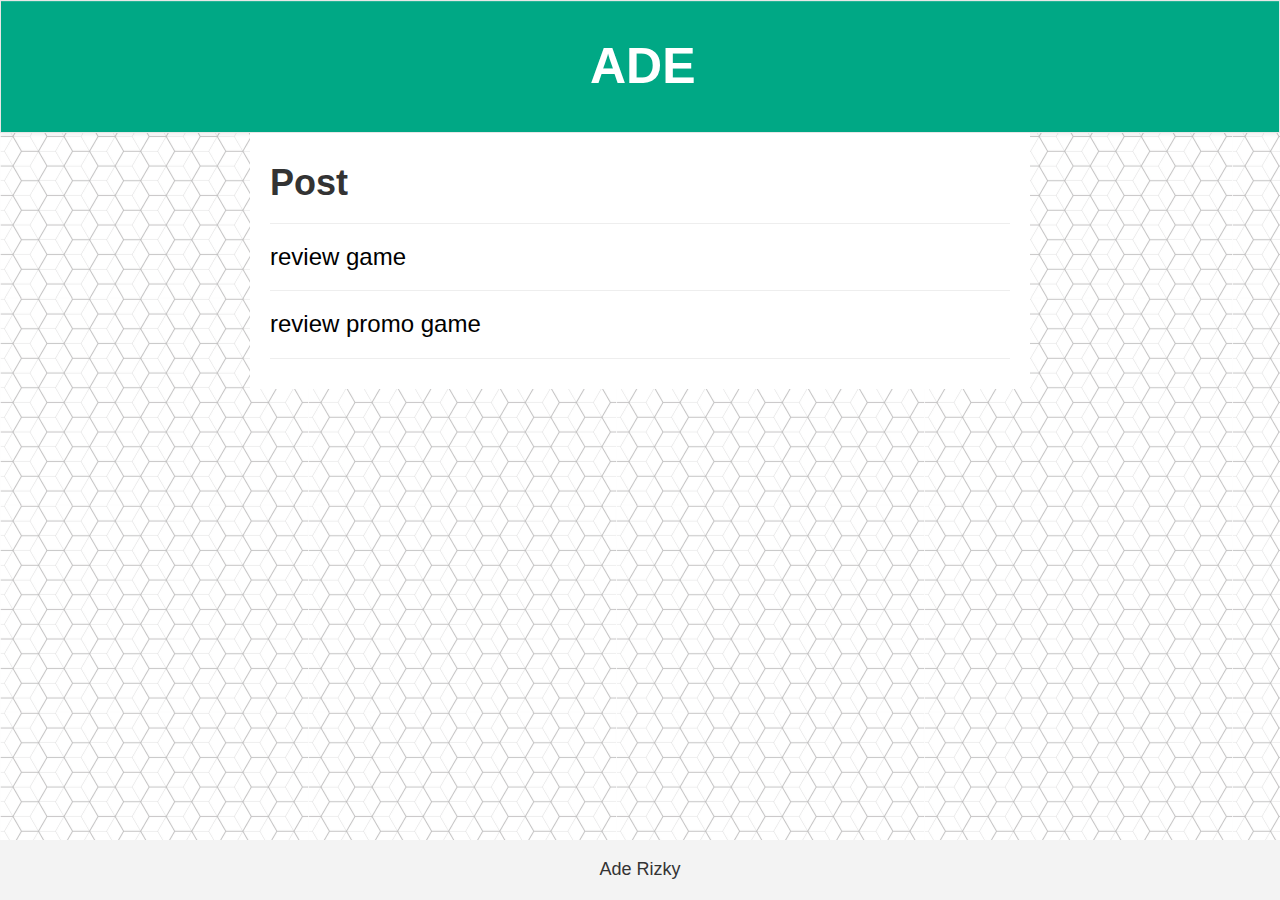
<file: index.html>
<!DOCTYPE html>
<html>

<head>
    <meta charset="utf-8">
    <meta name="viewport" content="width=device-width, initial-scale=1.0">
    <meta name="theme-color" content="#00a885" />
    <link rel="shortcut icon" href="assets/img/icon.png" type="image/x-icon">
    <title>ADE</title>
    <link rel="stylesheet" href="assets/bootstrap/css/bootstrap.min.css">
    <link rel="stylesheet" href="assets/css/styles.css">
    <link rel="stylesheet" href="assets/font-awesome/css/font-awesome.css">
    <link href="https://fonts.googleapis.com/css?family=Montserrat" rel="stylesheet">
</head>
<style>
gap{
    content: '';
    margin:5px;
}

</style>

<body>

    <nav class="navbar navbar-default" style="margin-bottom: 0;border-radius: 0px">
        <div class="container-fluid">
            <div class="navbar-header" style="font-weight: bold;" >ADE
                <button class="navbar-toggle collapsed" data-toggle="collapse" data-target="#navcol-1"><span class="sr-only">Toggle navigation</span><span class="icon-bar"></span><span class="icon-bar"></span><span class="icon-bar"></span></button>
            </div>
            <div class="collapse navbar-collapse" id="navcol-1">
                <ul class="nav navbar-nav"></ul>
            </div>
        </div>
    </nav>
    <div class="container" id="article-content" >
        <div class="row" id="content-row" >
            <div class="col-md-2" ></div>
            <div class="col-md-8" style="background-color: white;">

            <div class="row">
                <div class="col-md-12" style="padding:10px 20px" id="content">
                    <h1><strong>Post</strong></h1>
                    <hr id="selector">
                    <ul id="list-artikel">
                            
                        </ul>
                </div>
                    <!-- <div class="col-md-4">
                    <h3 class="head monts"><span>Post</span></h3>
                        <ul id="list-artikel">
                            <li>
                                <a href="">
                                    <h3>lnawldnaown oabdoi aoib wi awndpwani</h3>
                                </a>
                            </li>
                        </ul>
                    </div> -->
                </div>
                </div>
            
        </div>
    </div>
    <footer class="footer">
        <h4>Ade Rizky</h4>
    </footer>
    <script src="assets/js/jquery.min.js"></script>
    <script src="assets/bootstrap/js/bootstrap.min.js"></script>
    <script src="assets/js/list-artikel.js"></script>
    <script>
    // listArtikel('index');
    // function listArtikel(page){
    //     var link='php/listArtikel.php';
    //     $.get(link,{page:page},function(data){
    //         // var d=JSON.parse(data);
    //         // alert(data);
    //         data=JSON.parse(data);
    //         for (var i = 0; i < data.length; i++) {
    //             var text=data[i].split('.');
    //             var h=text[0].substring(0,5)+'...';
    //             var html='<li><a href="'+data[i]+'"><h3>'+h+'</h3></a></li>';
    //             $('#list-artikel').append(html);
    //         }
    //     });
    // }
    listArtikel('index');
    // alert($("#coba").clone().children().remove().text());
    </script>
</body>

</html>
</file>
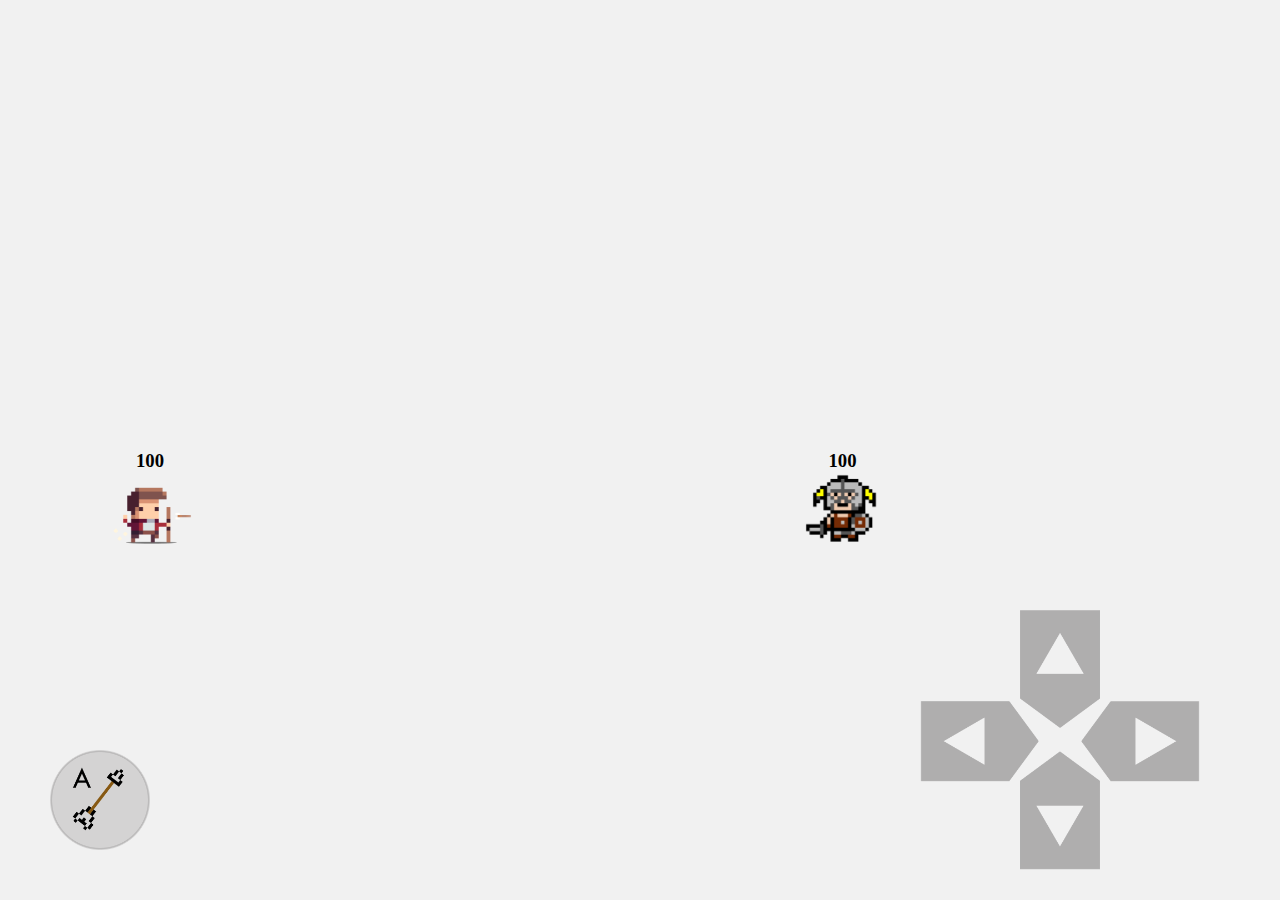
<file: game.html>
<!DOCTYPE html>
<html>
<head>
	<title></title>
</head>
<style>
	#field{
		background-color: #f1f1f1;
		width: 100%;
		height:100%;
		position: fixed;
		z-index: -1;
		top: 0;
		left: 0;
	}
	.char{
		position: fixed;
		z-index: 2;
	}
	.char .hp{
		margin:0;
		text-align: center;
	}
	.enemy{
		top: 50%;
		right: 400px;
	}
	.hero{
		top: 50%;
		left: 100px;
	}
	.attack{
		position: fixed;
		width: 50px;
		height: auto;
		display: none;
	}
	#att-btn{
		position: fixed;
		bottom: 50px;
		left: 50px;
	}
	.control{
		position: fixed;
		bottom: 50px;
		right: 50px;
	}
	.control img{
		position: absolute;
		width: 80px;
	}
	#up{
		right: 130px;
    	bottom: 122px;
	}
	#down{
	    right: 130px;
	    transform: rotate(180deg);
	    bottom: -19px;
	}
	#left{
		right: 210px;
	    bottom: 50px;
	    transform: rotate(270deg);
	}
	#right{
		bottom: 50px;
		right: 50px;
		transform: rotate(90deg);
	}
	#arrow{
		z-index: 1;
	}
	

	@media (min-width: 500px){
		/*#field{
			transform: rotate(90deg);
		}*/
	}
</style>
<body>
<section id="field">
<p id='test' style="text-align: center;"></p>
<div class="char hero" id="hero">
	<h3 id="hp-hero" class="hp">100</h3>
	<img src="char.png" width="100" height="auto" id="char"></div>
<div class="char enemy" id="enemy">
	<h3 id="hp-enemy" class="hp"></h3>
	<img src="enemy.png" width="75" height="auto" >
</div>


<img src="att-btn.png" width="100" height="auto" id="att-btn" onclick="buttonAttack();">
<div class="control">
	<img src="arah.png" width="50" id="up" onclick="moveUp()" >
	<img src="arah.png" width="50" id="down" onclick="moveDown()" >
	<img src="arah.png" width="50" id="left" onclick="moveLeft()" >
	<img src="arah.png" width="50" id="right" onclick="moveRight()" >
</div>

</section>
<script src="assets/js/jquery.min.js"></script>
 <script>
 var speed=10;
 var range=10;
 var temp=0;
 var att=[];
 var attack_status=0;
 var hp_enemy=100;
 $('#hp-enemy').append(hp_enemy);
 var ar_r=0;
 
 var char_side=1;
 function moveLeft(){
 	var obj=document.getElementById('hero');
 	var left=obj.offsetLeft;
 	var move =left-speed;
 	document.getElementById('hero').style.left=move+'px';
 	if(char_side==1){
 		obj.style.transform="scaleX(-1)";
 		char_side=2;
 	}
 }
 function moveUp(){
 	var obj=document.getElementById('hero');
 	var top=obj.offsetTop;
 	var move =top-speed;
 	document.getElementById('hero').style.top=move+'px';
 }
 function moveRight(){
 	var obj=document.getElementById('hero');
 	var left=obj.offsetLeft;
 	var move =left+speed;
 	document.getElementById('hero').style.left=move+'px';
 	if(char_side==2){
 		obj.style.transform="scaleX(1)";
 		char_side=1;
 	}
 }
 function moveDown(){
 	var obj=document.getElementById('hero');
 	var top=obj.offsetTop;
 	var move =top+speed;
 	document.getElementById('hero').style.top=move+'px';
 }
 function buttonAttack(){
 	attack();
 	attack_status=1;
 }
 function attack(){
 	if(attack_status==0){
 	 	var att_arrow=$('<img src="arrow.png"  class="attack">');
 	 	document.getElementById('field').append(att_arrow[0]);
 	 	var obj=document.getElementsByClassName('attack')[0];
 	 	var pos=document.getElementById('hero');
 	 	var left=pos.offsetLeft;
 	 	var top=pos.offsetTop;
 	 	obj.style.display='block';
 	 	obj.style.left=left+10+'px';
 	 	obj.style.top=top+20+'px';
 	 	obj.style.transform="rotate(90deg)";
 	 	var arrah=char_side;
 	 	arrah.staticVar=char_side;
 	 	att=setInterval(function(){arrow(obj,left,top,temp,char_side);},50);
 	 	temp++;
 	 	ar_r=0;
 	 }
 }

 function arrow(obj,x,y,t,arah){
 	if(ar_r==0){
 		ar_r= arah;
 	}
 	var left=obj.offsetLeft;
 	var top=obj.offsetTop;
 	var move=0;
 	var r=x+400;
 	if(ar_r==1){
 	 	move=left+speed*2;
 	 	obj.style.transform='rotate(90deg)';
 	 	if(move>=r){
	 		clearInterval(att);
	 		obj.remove();
	 		attack_status=0;
	 	}
 	}else{
 		move=left-speed*2;
 		obj.style.transform='rotate(270deg)';
 		r=x-400;
 		if(move<=r){
	 		clearInterval(att);
	 		obj.remove();
	 		attack_status=0;
	 	}
 	}
 	obj.style.top=y+'px';
 	obj.style.left=move+'px';
 	
 	hit(move,y,obj);
 }

 function hit(x,y,obj){
 	var enemy=document.getElementById('enemy');
 	var left=enemy.offsetLeft;
 	var top=enemy.offsetTop;
 	var sx=enemy.offsetWidth;
 	var sy=enemy.offsetHeight;
 	var bx=left+sx;
 	var by=top+sy;
 	$("#test").html(left+'/'+top+'/'+bx+'/'+by+'/'+x+'/'+y);
 	if(y>=top&&y<=by){
 		if(x>=left&&x<=bx){
 			hp_enemy-=10;
 			$('#hp-enemy').html(hp_enemy);
 			clearInterval(att);
	 		obj.remove();
	 		attack_status=0;
	 		if(hp_enemy<=0){
	 			disappear(enemy);
	 		}
 		}
 	}
 	
 }

 function disappear(obj){
 	obj.remove();
 }


	
 	window.addEventListener('keydown', function(event) {
	  switch (event.keyCode) {
	    case 37: // Left
	      moveLeft();
	    break;

	    case 38: // Up
	      moveUp();
	    break;

	    case 39: // Right
	      moveRight();
	    break;

	    case 40: // Down
	      moveDown();
	    break;
	    case 32:
	    	attack();
	    	attack_status=1;
	    break;
	     case 97:
	    	attack();
	    	attack_status=1;
	    break;
	  }
	}, false);
 </script>

</body>
</html>
</file>
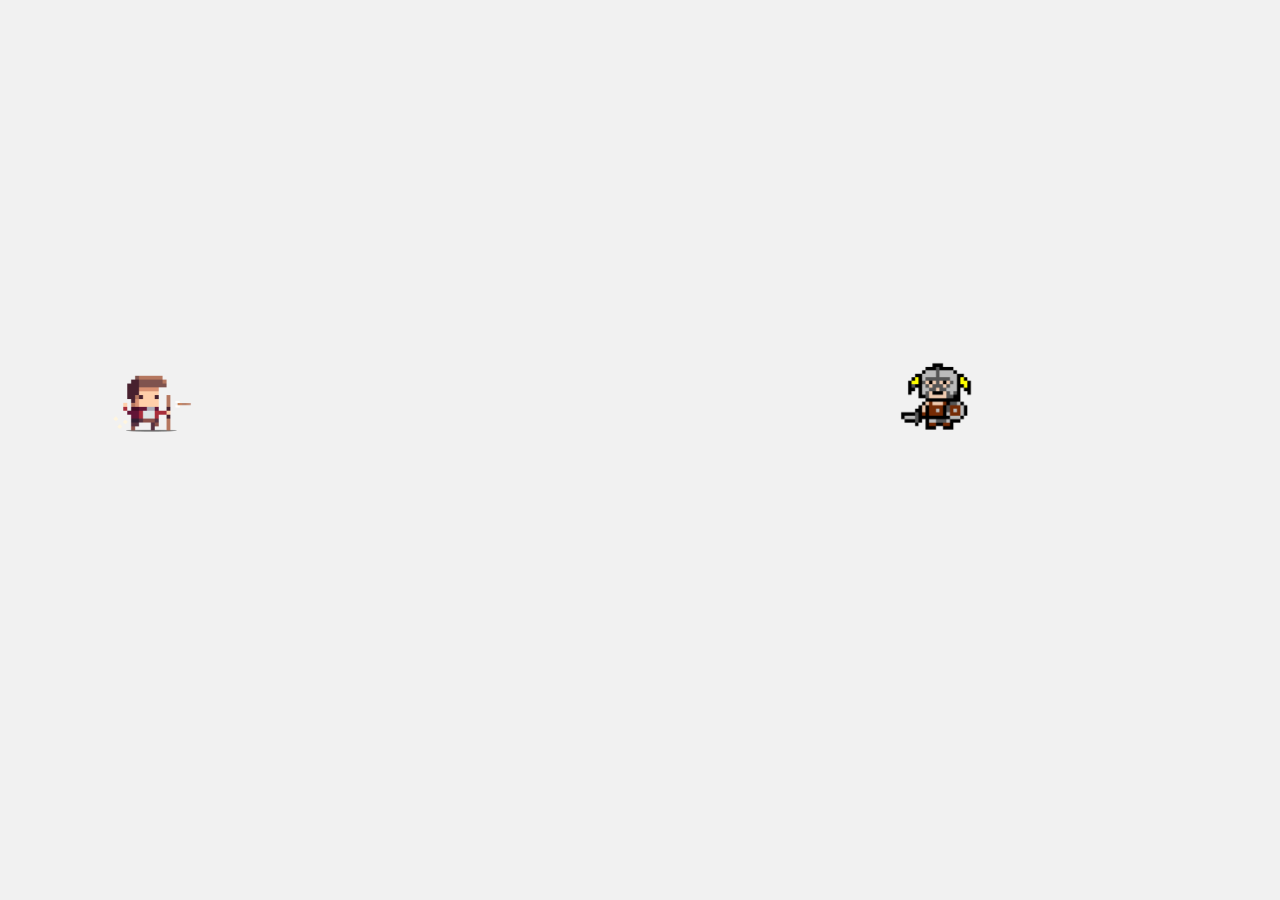
<file: game2.html>
<!DOCTYPE html>
<html>
<head>
	<title></title>
</head>
<style>
	#field{
		background-color: #f1f1f1;
		width: 100%;
		height:100%;
		position: fixed;
		z-index: -1;
		top: 0;
		left: 0;
	}
	#char{
		position: fixed;
		top: 40%;
		left: 100px;
	}
	#enemy{
		position: fixed;
		top: 40%;
		left: 900px;
	}
	.attack{
		position: fixed;
		width: 50px;
		height: auto;
		display: none;
	}
	@media (min-width: 500px){
		/*#field{
			transform: rotate(90deg);
		}*/
	}
</style>
<body>
<section id="field" onclick="coor()">
<img src="char.png" width="100" height="auto" id="char">
<img src="enemy.png" width="75" height='auto' id='enemy'>

</section>
<script src="assets/js/jquery.min.js"></script>
 <script>
 var x=0,y=0;
 var char=document.getElementById('char');
 var field=document.getElementById('field');
 

 
 	function coor(){
 		x=event.clientX;
 		y=event.clientY;
 	}
 	function reset(){
 		char.style.top='40%';
 		char.style.left='100px';
 	}
 	function attack(){
 		char.style.top=y-50+'px';
 		char.style.left=x-40+'px';
 		fireball();
 	}
 	function fireball(){
 		var fb =$("<img src='fire.png' width='50' height='auto' id='fire' style='position:fixed;transform:rotate(180deg);top:"+y+"px;left:"+x+"px;'>");
 		field.append(fb[0]);
 	}

 	window.addEventListener('keydown', function(event) {
	  switch (event.keyCode) {
	    case 32: // space
	      attack();
	    break;

	    case 65: // a
	      moveUp();
	    break;

	    case 83: // s
	      moveRight();
	    break;

	  //   case 40: // Down
	  //     moveDown();
	  //   break;
	  //   case 32:
	  //   	attack();
	  //   break;
	  }
	}, false);
 
 </script>

</body>
</html>
</file>
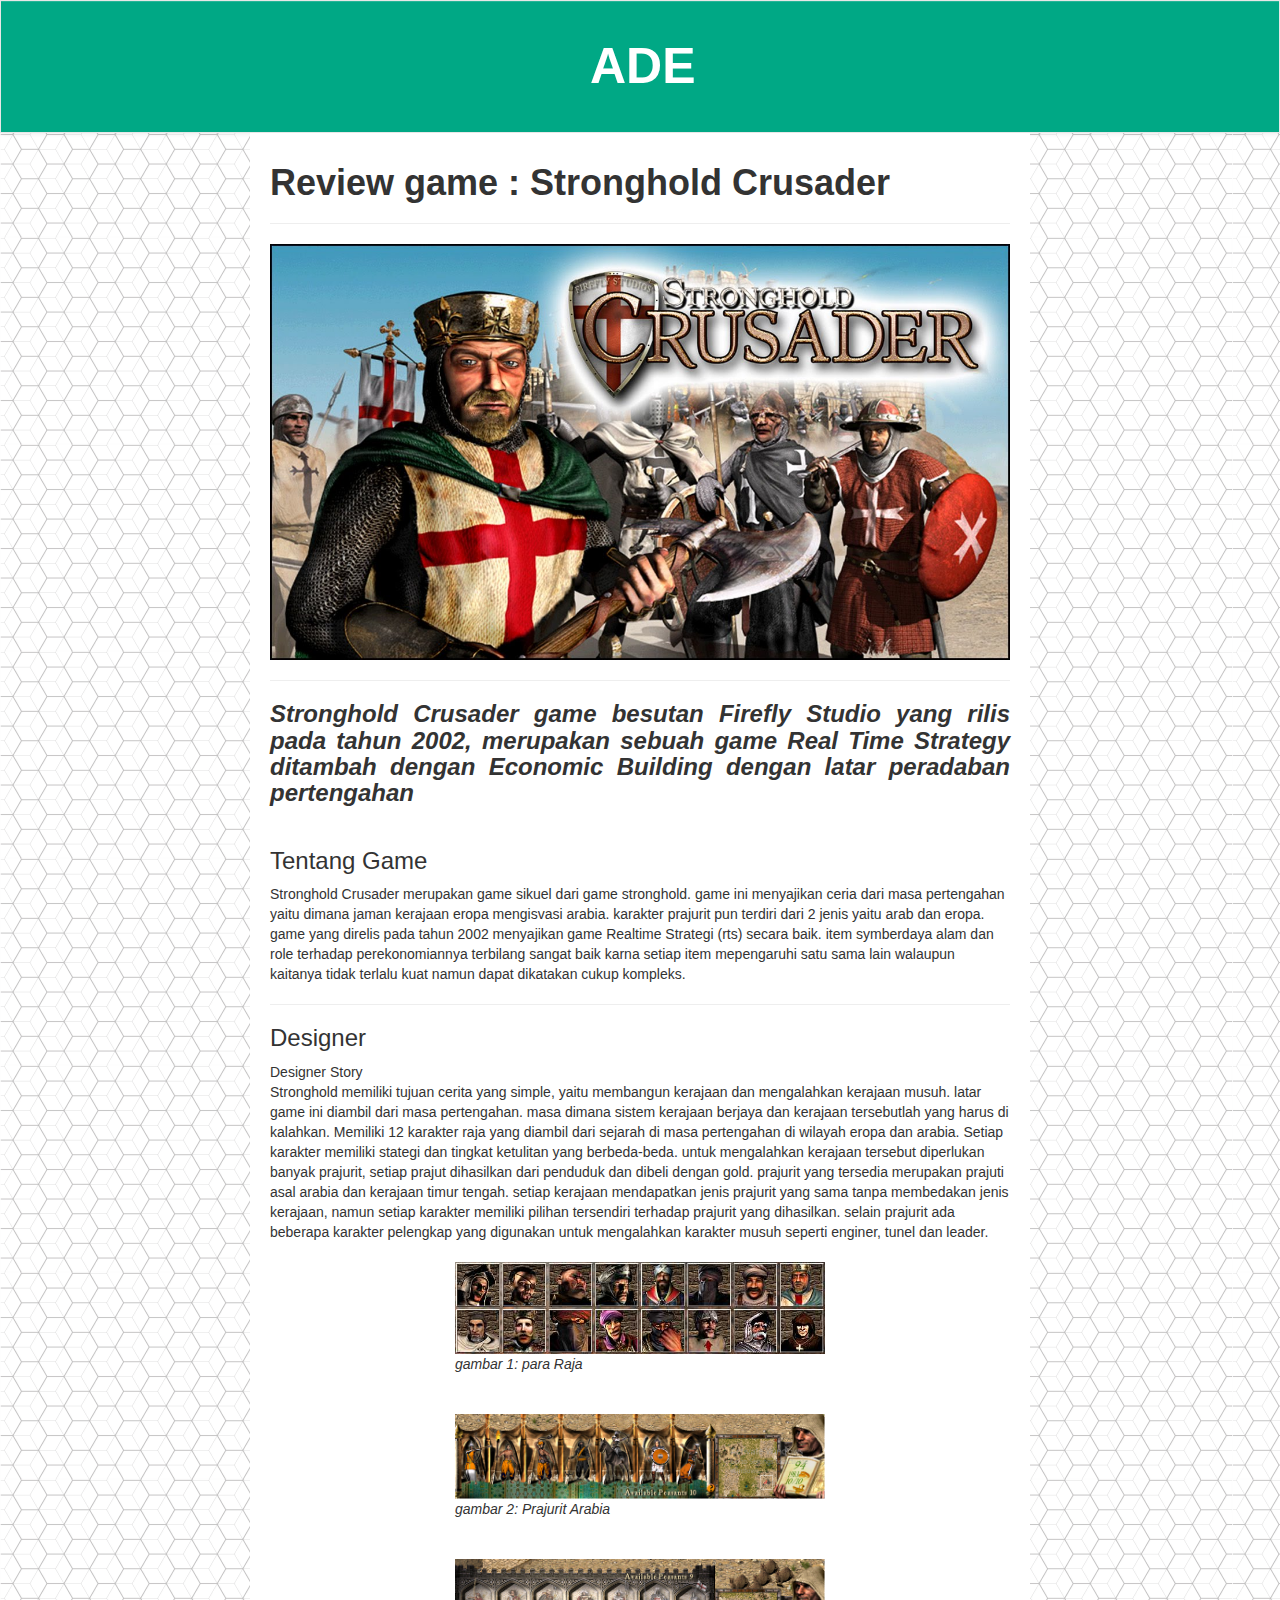
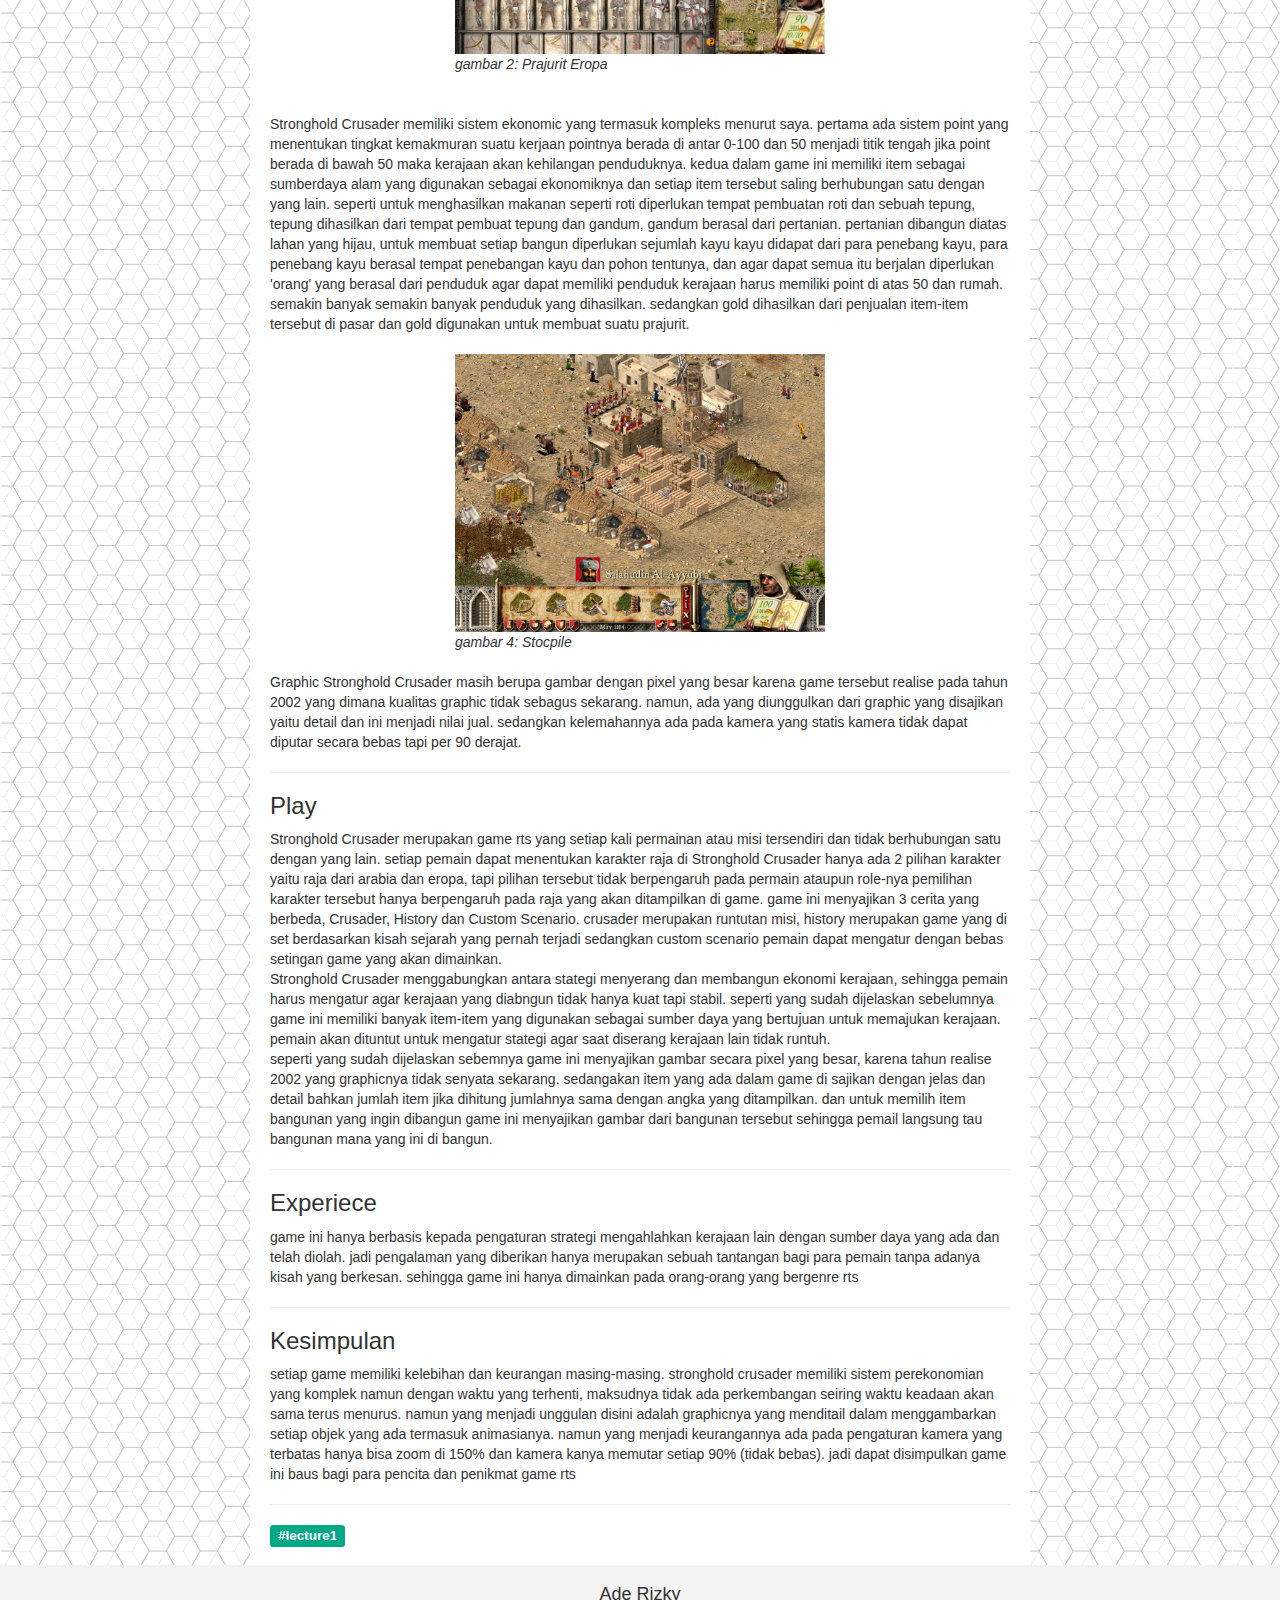
<file: review game.html>
<!DOCTYPE html>
<html>

<head>
    <meta charset="utf-8">
    <meta name="viewport" content="width=device-width, initial-scale=1.0">
    <meta name="theme-color" content="#00a885" />
    <link rel="shortcut icon" href="assets/img/icon.png" type="image/x-icon">
    <title>ADE</title>
    <link rel="stylesheet" href="assets/bootstrap/css/bootstrap.min.css">
    <link rel="stylesheet" href="assets/css/styles.css">
    <link rel="stylesheet" href="assets/font-awesome/css/font-awesome.css">
    <link href="https://fonts.googleapis.com/css?family=Montserrat" rel="stylesheet">
</head>
<style>
gap{
    content: '';
    margin:5px;
}

</style>

<body>

    <nav class="navbar navbar-default" style="margin-bottom: 0;border-radius: 0px">
        <div class="container-fluid">
            <div class="navbar-header" style="font-weight: bold;" >ADE
                <button class="navbar-toggle collapsed" data-toggle="collapse" data-target="#navcol-1"><span class="sr-only">Toggle navigation</span><span class="icon-bar"></span><span class="icon-bar"></span><span class="icon-bar"></span></button>
            </div>
            <div class="collapse navbar-collapse" id="navcol-1">
                <ul class="nav navbar-nav"></ul>
            </div>
        </div>
    </nav>
    <div class="container" id="article-content" >
        <div class="row" id="content-row" >
            <div class="col-md-2" ></div>
            <div class="col-md-8" style="background-color: white;">

            <div class="row">
                <div class="col-md-12" style="padding:10px 20px" id="content">
                    <h1><strong>Review game : Stronghold Crusader</strong></h1>
                    <hr id="selector">
                    <img src="assets/img/sc.jpg" width="100%" height="auto">
                    
                    <hr>
                    <h3 class="intro"><i>Stronghold Crusader game besutan Firefly Studio yang rilis pada tahun 2002, merupakan sebuah game Real Time Strategy ditambah dengan Economic Building dengan latar peradaban pertengahan</i></h3>
                    <hr class="gap">
                    <h3>Tentang Game</h3>
                    <p>Stronghold Crusader merupakan game sikuel dari game stronghold. game ini menyajikan ceria dari masa pertengahan yaitu dimana jaman kerajaan eropa mengisvasi arabia. karakter prajurit pun terdiri dari 2 jenis yaitu arab dan eropa. game yang direlis pada tahun 2002 menyajikan game Realtime Strategi (rts) secara baik. item symberdaya alam dan role terhadap perekonomiannya terbilang sangat baik karna setiap item mepengaruhi satu sama lain walaupun kaitanya tidak terlalu kuat namun dapat dikatakan cukup kompleks. </p>
                    <hr>
                    <h3>Designer</h3>
                    <p>Designer Story<br>
                        Stronghold memiliki tujuan cerita yang simple, yaitu membangun kerajaan dan mengalahkan kerajaan musuh. latar game ini diambil dari masa pertengahan. masa dimana sistem kerajaan berjaya dan kerajaan tersebutlah yang harus di kalahkan. Memiliki 12 karakter raja yang diambil dari sejarah di masa pertengahan di wilayah eropa dan arabia. Setiap karakter memiliki stategi dan tingkat ketulitan yang berbeda-beda. untuk mengalahkan kerajaan tersebut diperlukan banyak prajurit, setiap prajut dihasilkan dari penduduk dan dibeli dengan gold. prajurit yang tersedia merupakan prajuti asal arabia dan kerajaan timur tengah. setiap kerajaan mendapatkan jenis prajurit yang sama tanpa membedakan jenis kerajaan, namun setiap karakter memiliki pilihan tersendiri terhadap prajurit yang dihasilkan. selain prajurit ada beberapa karakter pelengkap yang digunakan untuk mengalahkan karakter musuh seperti enginer, tunel dan leader.<br><br>
                        <img src="assets/kings.jpg" class="half">
                        <i class="half">gambar 1: para Raja </i><br><br>
                        <img src="assets/arabian-troops.png" class="half">
                        <i class="half">gambar 2: Prajurit Arabia</i><br><br>
                        <img src="assets/er-troops.png" class="half">
                        <i class="half">gambar 2: Prajurit Eropa</i><br><br>

                        Stronghold Crusader memiliki sistem ekonomic yang termasuk kompleks menurut saya. pertama ada sistem point yang menentukan tingkat kemakmuran suatu kerjaan pointnya berada di antar 0-100 dan 50 menjadi titik tengah jika point berada di bawah 50 maka kerajaan akan kehilangan penduduknya. kedua dalam game ini memiliki item sebagai sumberdaya alam yang digunakan sebagai ekonomiknya dan setiap item tersebut saling berhubungan satu dengan yang lain. seperti untuk menghasilkan makanan seperti roti diperlukan tempat pembuatan roti dan sebuah tepung, tepung dihasilkan dari tempat pembuat tepung dan gandum, gandum berasal dari pertanian. pertanian dibangun diatas lahan yang hijau, untuk membuat setiap bangun diperlukan sejumlah kayu kayu didapat dari para penebang kayu, para penebang kayu berasal tempat penebangan kayu dan pohon tentunya, dan agar dapat semua itu berjalan diperlukan 'orang' yang berasal dari penduduk agar dapat memiliki penduduk kerajaan harus memiliki point di atas 50 dan rumah. semakin banyak semakin banyak penduduk yang dihasilkan. sedangkan gold dihasilkan dari penjualan item-item tersebut di pasar dan gold digunakan untuk membuat suatu prajurit.<br><br>
                        <img src="assets/arrival04.jpg" class="half">
                        <i class="half">gambar 4: Stocpile</i><br>

                        Graphic Stronghold Crusader masih berupa gambar dengan pixel yang besar karena game tersebut realise pada tahun 2002 yang dimana kualitas graphic tidak sebagus sekarang. namun, ada yang diunggulkan  dari graphic yang disajikan yaitu detail dan ini menjadi nilai jual. sedangkan kelemahannya ada pada kamera yang statis kamera tidak dapat diputar secara bebas tapi per 90 derajat.<br>

                    </p>
                    <hr>
                    <h3>Play</h3>
                      
                    <p>
                          Stronghold Crusader merupakan game rts yang setiap kali permainan atau misi tersendiri dan tidak berhubungan satu dengan yang lain. setiap pemain dapat menentukan karakter raja di Stronghold Crusader hanya ada 2 pilihan karakter yaitu raja dari arabia dan eropa, tapi pilihan tersebut tidak berpengaruh pada permain ataupun role-nya pemilihan karakter tersebut hanya berpengaruh pada raja yang akan ditampilkan di game. game ini menyajikan 3 cerita yang berbeda, Crusader, History dan Custom Scenario. crusader merupakan runtutan misi, history merupakan game yang di set berdasarkan kisah sejarah yang pernah terjadi sedangkan custom scenario pemain dapat mengatur dengan bebas  setingan game yang akan dimainkan.<br> 
                        Stronghold Crusader menggabungkan antara stategi menyerang dan membangun ekonomi kerajaan, sehingga pemain harus mengatur agar kerajaan yang diabngun tidak hanya kuat tapi stabil. seperti yang sudah dijelaskan sebelumnya game ini memiliki banyak item-item yang digunakan sebagai sumber daya yang bertujuan untuk memajukan kerajaan. pemain akan dituntut untuk mengatur stategi agar saat diserang kerajaan lain tidak runtuh.<br>
                        seperti yang sudah dijelaskan sebemnya game ini menyajikan gambar secara pixel yang besar, karena tahun realise 2002 yang graphicnya tidak senyata sekarang. sedangakan item yang ada dalam game di sajikan dengan jelas dan detail bahkan jumlah item jika dihitung jumlahnya sama dengan angka yang ditampilkan. dan untuk memilih item bangunan yang ingin dibangun game ini menyajikan gambar dari bangunan tersebut sehingga pemail langsung tau bangunan mana yang ini di bangun.
                         <br>
                    </p>
                    <hr>
                    <h3>Experiece</h3>
                    <p>
                        game ini hanya berbasis kepada pengaturan strategi mengahlahkan kerajaan lain dengan sumber daya yang ada dan telah diolah. jadi pengalaman yang diberikan hanya merupakan sebuah tantangan bagi para pemain tanpa adanya kisah yang berkesan. sehingga game ini hanya dimainkan pada orang-orang yang bergenre rts
                    </p>
                    <hr>
                    <h3>Kesimpulan</h3>
                    <p>
                        setiap game memiliki kelebihan dan keurangan masing-masing. stronghold crusader memiliki sistem perekonomian yang komplek namun dengan waktu yang terhenti, maksudnya tidak ada perkembangan seiring waktu keadaan akan sama terus menurus. namun yang menjadi unggulan disini adalah graphicnya yang menditail dalam menggambarkan setiap objek yang ada termasuk animasianya. namun yang menjadi keurangannya ada pada pengaturan kamera yang terbatas hanya bisa zoom di 150% dan kamera kanya memutar setiap 90% (tidak bebas). jadi dapat disimpulkan game ini baus bagi para pencita dan penikmat game rts 
                    </p>
                    <hr>
                   
                    
                    <h4><span class="label label-default label-green">#lecture1</span></h4>
                </div>
                    <!-- <div class="col-md-4">
                    <h3 class="head monts"><span>Post</span></h3>
                        <ul id="list-artikel">
                            <li>
                                <a href="">
                                    <h3>lnawldnaown oabdoi aoib wi awndpwani</h3>
                                </a>
                            </li>
                        </ul>
                    </div> -->
                </div>
                </div>
            
        </div>
    </div>
    <footer class="footer">
        <h4>Ade Rizky</h4>
    </footer>
    <script src="assets/js/jquery.min.js"></script>
    <script src="assets/bootstrap/js/bootstrap.min.js"></script>
    <script src="assets/js/list-artikel.js"></script>
    <script>
    // listArtikel('index');
    // function listArtikel(page){
    //     var link='php/listArtikel.php';
    //     $.get(link,{page:page},function(data){
    //         // var d=JSON.parse(data);
    //         // alert(data);
    //         data=JSON.parse(data);
    //         for (var i = 0; i < data.length; i++) {
    //             var text=data[i].split('.');
    //             var h=text[0].substring(0,5)+'...';
    //             var html='<li><a href="'+data[i]+'"><h3>'+h+'</h3></a></li>';
    //             $('#list-artikel').append(html);
    //         }
    //     });
    // }
    listArtikel('index');
    // alert($("#coba").clone().children().remove().text());
    </script>
</body>

</html>
</file>
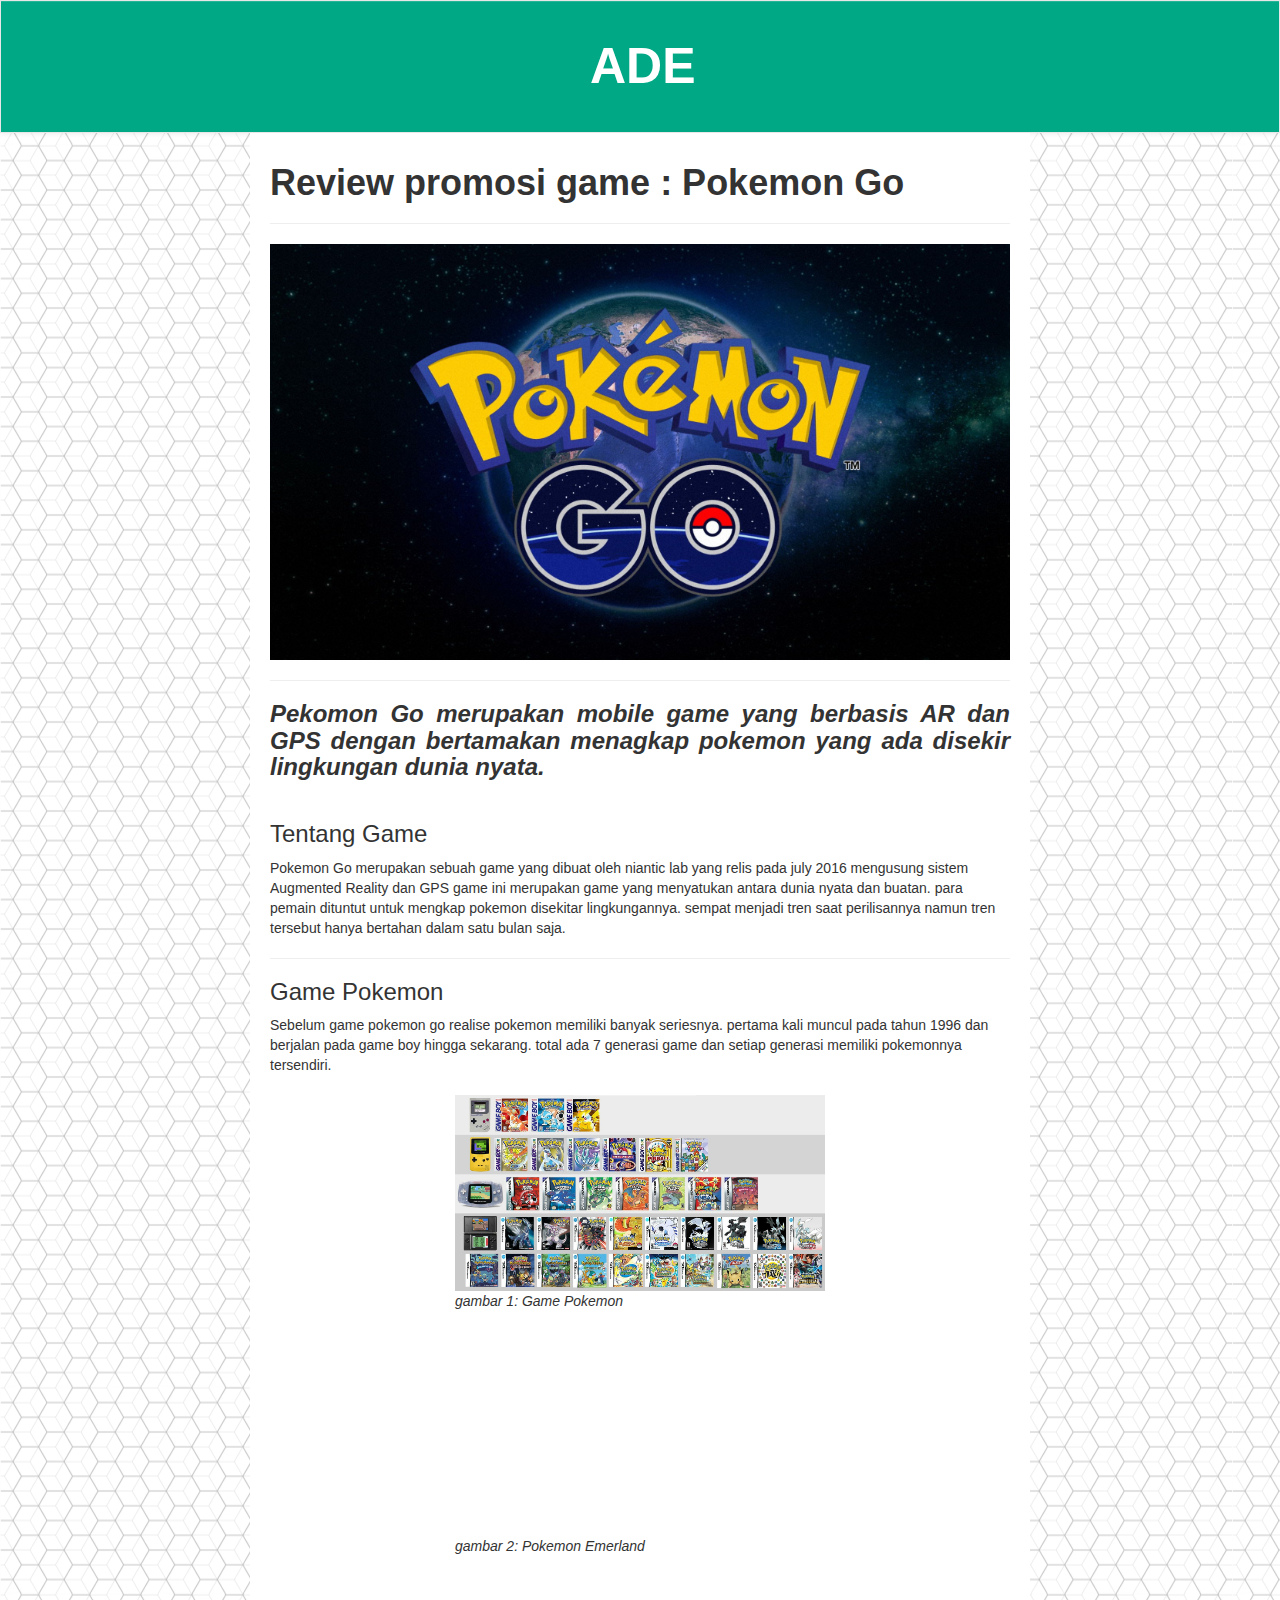
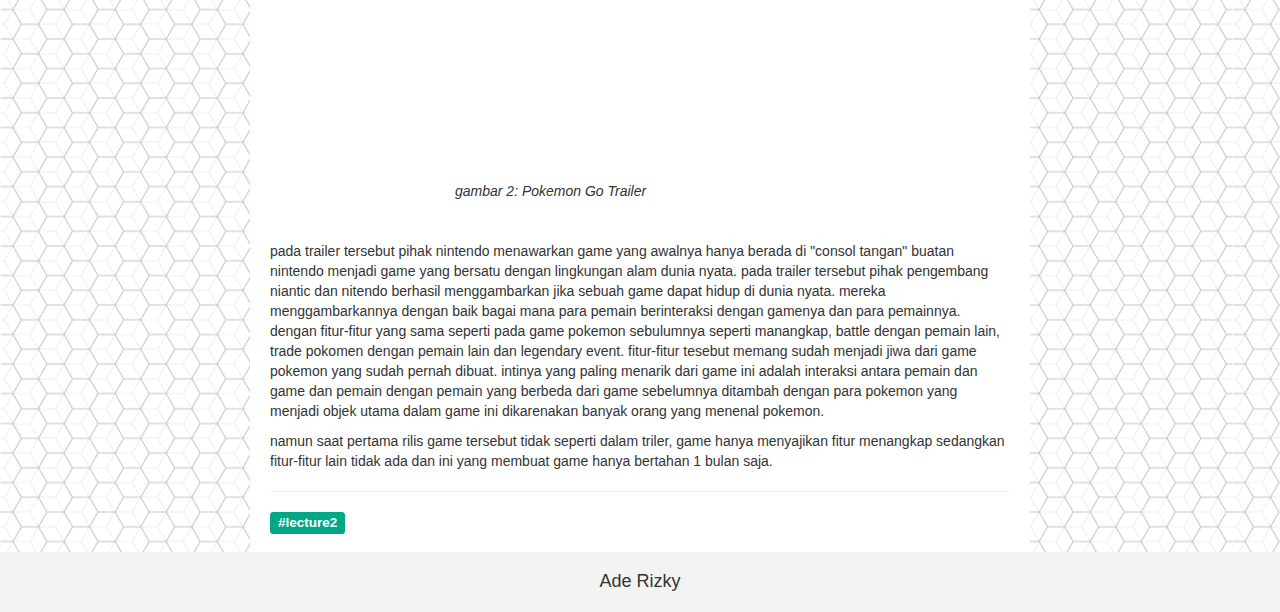
<file: review promo game.html>
<!DOCTYPE html>
<html>

<head>
    <meta charset="utf-8">
    <meta name="viewport" content="width=device-width, initial-scale=1.0">
    <meta name="theme-color" content="#00a885" />
    <link rel="shortcut icon" href="assets/img/icon.png" type="image/x-icon">
    <title>ADE</title>
    <link rel="stylesheet" href="assets/bootstrap/css/bootstrap.min.css">
    <link rel="stylesheet" href="assets/css/styles.css">
    <link rel="stylesheet" href="assets/font-awesome/css/font-awesome.css">
    <link href="https://fonts.googleapis.com/css?family=Montserrat" rel="stylesheet">
</head>
<style>
gap{
    content: '';
    margin:5px;
}

</style>

<body>

    <nav class="navbar navbar-default" style="margin-bottom: 0;border-radius: 0px">
        <div class="container-fluid">
            <div class="navbar-header" style="font-weight: bold;" >ADE
                <button class="navbar-toggle collapsed" data-toggle="collapse" data-target="#navcol-1"><span class="sr-only">Toggle navigation</span><span class="icon-bar"></span><span class="icon-bar"></span><span class="icon-bar"></span></button>
            </div>
            <div class="collapse navbar-collapse" id="navcol-1">
                <ul class="nav navbar-nav"></ul>
            </div>
        </div>
    </nav>
    <div class="container" id="article-content" >
        <div class="row" id="content-row" >
            <div class="col-md-2" ></div>
            <div class="col-md-8" style="background-color: white;">

            <div class="row">
                <div class="col-md-12" style="padding:10px 20px" id="content">
                    <h1><strong>Review promosi game : Pokemon Go</strong></h1>
                    <hr id="selector">
                    <img src="assets/img/pokemongo.jpg" width="100%" height="auto">
                    
                    <hr>
                    <h3 class="intro"><i>Pekomon Go merupakan mobile game yang berbasis AR dan GPS dengan bertamakan menagkap pokemon yang ada disekir lingkungan dunia nyata.</i></h3>
                    <hr class="gap">
                    <h3>Tentang Game</h3>
                    <p>Pokemon Go merupakan sebuah game yang dibuat oleh niantic lab yang relis pada july 2016  mengusung sistem Augmented Reality dan GPS game ini merupakan game yang menyatukan antara dunia nyata dan buatan. para pemain dituntut untuk mengkap pokemon disekitar lingkungannya. sempat menjadi tren saat perilisannya namun tren tersebut hanya bertahan dalam satu bulan saja.</p>
                    <hr>
                    <h3>Game Pokemon</h3>
                    <p>Sebelum game pokemon go realise pokemon memiliki banyak seriesnya. pertama kali muncul pada tahun 1996 dan berjalan pada game boy hingga sekarang. total ada 7 generasi game dan setiap generasi memiliki pokemonnya tersendiri. 
                    <br><br>
                        <img src="assets/pokemongame.jpg" class="half">
                        <i class="half">gambar 1: Game Pokemon </i><br><br>
                        <iframe width="320" height="180" src="https://www.youtube.com/embed/f4CD7p3siT8?ecver=1" frameborder="0" allowfullscreen style="margin-left: calc(50% - 150px);"></iframe>
                        <i class="half">gambar 2: Pokemon Emerland</i><br><br>
                        <iframe width="320" height="180" src="https://www.youtube.com/embed/2sj2iQyBTQs?ecver=1" frameborder="0" allowfullscreen style="margin-left: calc(50% - 150px);"></iframe>
                        <i class="half">gambar 2: Pokemon Go Trailer</i><br><br>

                        pada trailer tersebut pihak nintendo menawarkan game yang awalnya hanya berada di "consol tangan" buatan nintendo menjadi game yang bersatu dengan lingkungan alam dunia nyata. pada trailer tersebut pihak pengembang niantic dan nitendo berhasil menggambarkan jika sebuah game dapat hidup di dunia nyata. mereka menggambarkannya dengan baik bagai mana para pemain berinteraksi dengan gamenya dan para pemainnya. dengan fitur-fitur yang sama seperti pada game pokemon sebulumnya seperti manangkap, battle dengan pemain lain, trade pokomen dengan pemain lain dan legendary event. fitur-fitur tesebut memang sudah menjadi jiwa dari game pokemon yang sudah pernah dibuat. intinya yang paling menarik dari game ini adalah interaksi antara pemain dan game dan pemain dengan pemain yang berbeda dari game sebelumnya ditambah dengan para pokemon yang menjadi objek utama dalam game ini dikarenakan banyak orang yang menenal pokemon.
                    </p>
                    <p>
                        namun saat pertama rilis game tersebut tidak seperti dalam triler, game hanya menyajikan fitur menangkap sedangkan fitur-fitur lain tidak ada dan ini yang membuat game hanya bertahan 1 bulan saja.
                    </p>
                    <hr>
                    
                   
                    
                    <h4><span class="label label-default label-green">#lecture2</span></h4>
                </div>
                    <!-- <div class="col-md-4">
                    <h3 class="head monts"><span>Post</span></h3>
                        <ul id="list-artikel">
                            <li>
                                <a href="">
                                    <h3>lnawldnaown oabdoi aoib wi awndpwani</h3>
                                </a>
                            </li>
                        </ul>
                    </div> -->
                </div>
                </div>
            
        </div>
    </div>
    <footer class="footer">
        <h4>Ade Rizky</h4>
    </footer>
    <script src="assets/js/jquery.min.js"></script>
    <script src="assets/bootstrap/js/bootstrap.min.js"></script>
    <script src="assets/js/list-artikel.js"></script>
    <script>
    // listArtikel('index');
    // function listArtikel(page){
    //     var link='php/listArtikel.php';
    //     $.get(link,{page:page},function(data){
    //         // var d=JSON.parse(data);
    //         // alert(data);
    //         data=JSON.parse(data);
    //         for (var i = 0; i < data.length; i++) {
    //             var text=data[i].split('.');
    //             var h=text[0].substring(0,5)+'...';
    //             var html='<li><a href="'+data[i]+'"><h3>'+h+'</h3></a></li>';
    //             $('#list-artikel').append(html);
    //         }
    //     });
    // }
    listArtikel('index');
    // alert($("#coba").clone().children().remove().text());
    </script>
</body>

</html>
</file>
<file: assets/css/styles.css>
a.navbar-brand.navbar-link{
}

/*div#article-content.container{
  padding-left:16%;
}*/

nav.navbar.navbar-default{
  background:#00A885;
  padding:30px 10px;
}

.navbar-header{
  color:white;
  font-size:50px;
  font-weight:600;
}

div.navbar-header{
  margin-left:calc(50% - 50px) !important;
}

hr{
}

hr#selector{
  /*border:1px solid grey;*/
}

div#content-row.row{
}

body{
  background-image:url('../img/bg4.png');
  background-position:left;
  background-repeat: repeat;
  /*background-size: cover;*/
  /*background: #f1f1f1;*/

}

#list-artikel {
    list-style: none;
    padding-left: 0;
}
#list-artikel li{
    /*padding-bottom: 10px;*/
    /*border-bottom: 1px solid grey;*/
}
a{
    color: black;
}
a:hover, a:focus, a:visited{
    color: #00A885;
    text-decoration: none !important;
}
.head{
    /*background-color: #00A885;*/
    color: white;
    font-weight: bold;
    border-bottom: 2px solid #00A885;
}
.head span{
    background-color: #00A885;
    padding: 0px 20px;
}
.monts{
    font-family:Montserrat; 
}
.navbar-link:hover{
    color: white !important;

}
.footer{
    background: #f3f3f3;
    padding: 10px;
    position: absolute;
    width: 100%;
    /*margin-top: 50px;*/
}
.footer h4{
    text-align: center;
}
.intro{
    font-weight: 600;
    text-align: justify;
}
.gap{
  margin: 20px 0;
  border-color: white;
}
.label-green{
  background:#00A885;
}
.half{
  width: 50%;
  height: 100%;
  margin-left: auto;
  margin-right: auto;
  display: block;
}
</file>
